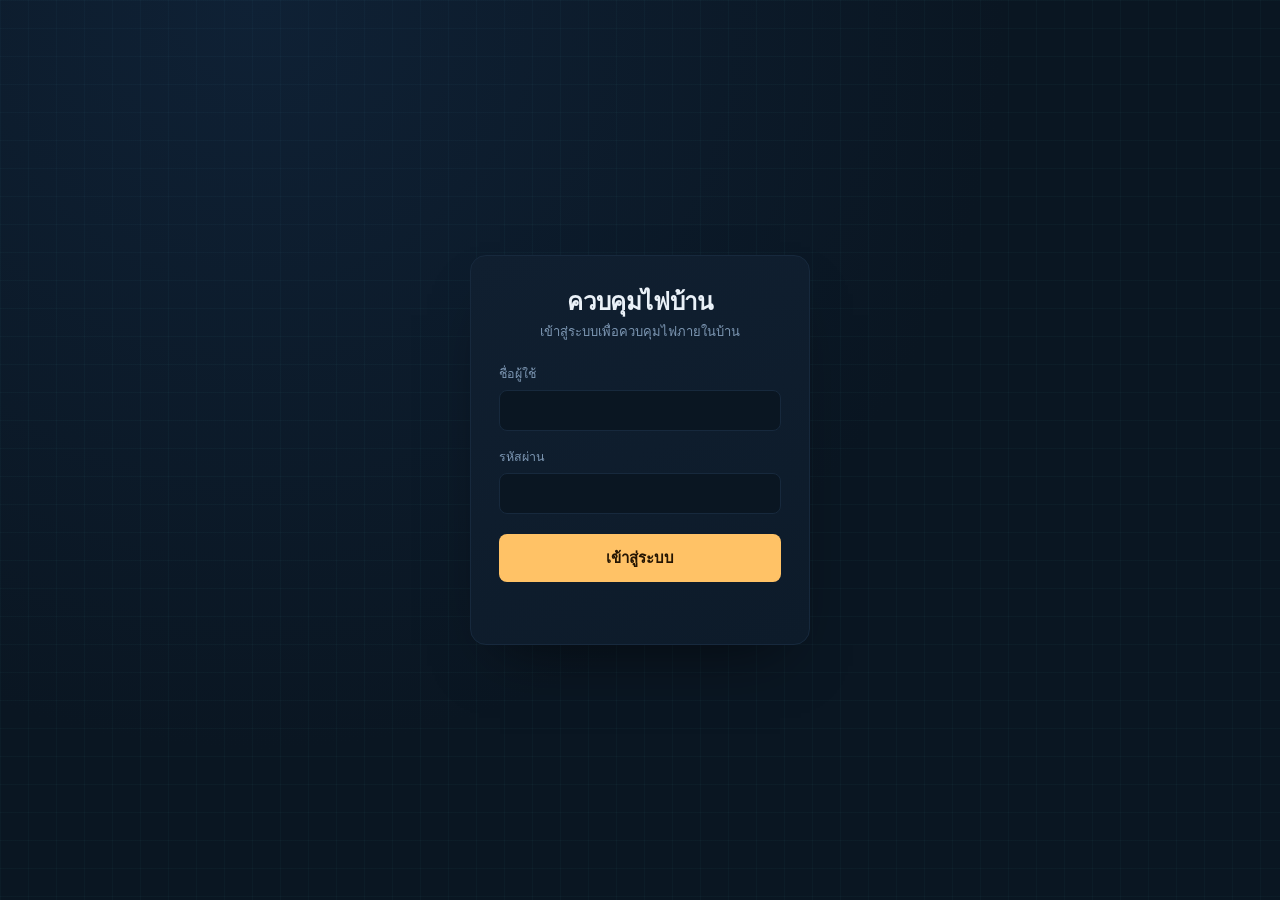
<file: index.html>
<!DOCTYPE html>
<html lang="th">
<head>
<meta charset="UTF-8">
<meta name="viewport" content="width=device-width, initial-scale=1.0">
<title>ควบคุมไฟบ้านจำลอง</title>
<link rel="stylesheet" href="style.css">
</head>
<body>
  <div class="grain"></div>
  <div class="wrap">
    <header>
      <div>
        <!-- <p class="eyebrow">feufuhfuuhfhf</p> -->
        <h1>ควบคุมไฟบ้าน</h1>
      </div>
      <div class="user-box">
        <span class="user-name" id="userName"></span>
        <a href="admin.html" id="adminLink" class="admin-link" style="display:none;">แผงแอดมิน</a>
        <button id="logoutBtn" class="logout-btn">ออกจากระบบ</button>
      </div>
    </header>

    <div class="layout">
      <div class="plan-card">
        <img src="floorplan.png" alt="ผังห้อง">
        <button class="hotspot" data-key="light1" style="top: 9.1%; left: 38.1%;">
          <svg viewBox="0 0 24 24"><path class="bulb-fill" d="M12 2a7 7 0 0 0-4 12.7V17a1 1 0 0 0 1 1h6a1 1 0 0 0 1-1v-2.3A7 7 0 0 0 12 2zm-2 18a1 1 0 0 0 1 1h2a1 1 0 0 0 1-1v-1H10v1z"/></svg>
          <span class="tag">ไฟ 1</span>
        </button>
        <button class="hotspot" data-key="light2" style="top: 16.2%; left: 76.7%;">
          <svg viewBox="0 0 24 24"><path class="bulb-fill" d="M12 2a7 7 0 0 0-4 12.7V17a1 1 0 0 0 1 1h6a1 1 0 0 0 1-1v-2.3A7 7 0 0 0 12 2zm-2 18a1 1 0 0 0 1 1h2a1 1 0 0 0 1-1v-1H10v1z"/></svg>
          <span class="tag">ไฟ 2</span>
        </button>
        <button class="hotspot" data-key="light3" style="top: 36.0%; left: 40.8%;">
          <svg viewBox="0 0 24 24"><path class="bulb-fill" d="M12 2a7 7 0 0 0-4 12.7V17a1 1 0 0 0 1 1h6a1 1 0 0 0 1-1v-2.3A7 7 0 0 0 12 2zm-2 18a1 1 0 0 0 1 1h2a1 1 0 0 0 1-1v-1H10v1z"/></svg>
          <span class="tag">ไฟ 3</span>
        </button>
        <button class="hotspot" data-key="light4" style="top: 72.8%; left: 40.8%;">
          <svg viewBox="0 0 24 24"><path class="bulb-fill" d="M12 2a7 7 0 0 0-4 12.7V17a1 1 0 0 0 1 1h6a1 1 0 0 0 1-1v-2.3A7 7 0 0 0 12 2zm-2 18a1 1 0 0 0 1 1h2a1 1 0 0 0 1-1v-1H10v1z"/></svg>
          <span class="tag">ไฟ 4</span>
        </button>
      </div>

      <div class="controls-col">
        <div class="stats-card">
          <div class="stats-row">
            <span class="stats-time" id="clockTime">--:--:--</span>
            <span class="stats-date" id="clockDate">-</span>
          </div>
          <div class="stats-divider"></div>
          <div class="stats-row stats-row-bottom">
            <div class="stats-status">
              <span class="dot live" id="statusDot"></span>
              <span id="statusText">เชื่อมต่อแล้ว</span>
            </div>
            <div class="stats-oncount">เปิดอยู่ <strong id="onCount">0/4</strong></div>
          </div>
        </div>

        <div class="all-buttons">
          <button class="all-btn on-btn" id="allOnBtn">เปิดทั้งหมด</button>
          <button class="all-btn off-btn" id="allOffBtn">ปิดทั้งหมด</button>
        </div>
        <div class="legend" id="legend">
          <div class="legend-item" data-key="light1"><span class="swatch"></span><div class="info"><div class="name">ไฟ 1</div><div class="state">ปิด</div></div></div>
          <div class="legend-item" data-key="light2"><span class="swatch"></span><div class="info"><div class="name">ไฟ 2</div><div class="state">ปิด</div></div></div>
          <div class="legend-item" data-key="light3"><span class="swatch"></span><div class="info"><div class="name">ไฟ 3</div><div class="state">ปิด</div></div></div>
          <div class="legend-item" data-key="light4"><span class="swatch"></span><div class="info"><div class="name">ไฟ 4</div><div class="state">ปิด</div></div></div>
        </div>
      </div>
    </div>

   
  </div>

<script src="config.js"></script>
<script src="auth.js"></script>
<script src="script.js"></script>
</body>
</html>
</file>
<file: style.css>
:root {
    --ink: #0a1622;
    --panel: #101f30;
    --panel-2: #0d1b2a;
    --line: #24405e;
    --line-soft: #17293d;
    --paper: #eaf1f8;
    --dim: #7d97b3;
    --amber: #ffc266;
    --amber-deep: #ff9d3d;
    --amber-glow: rgba(255, 194, 102, 0.5);
    --off: #3a5271;
    --accent: #5ec8d8;
  }

  * { box-sizing: border-box; }

  html, body {
    margin: 0;
    background: radial-gradient(circle at 20% 0%, #0f2135 0%, var(--ink) 55%);
    color: var(--paper);
    font-family: "Sarabun", -apple-system, BlinkMacSystemFont, "Segoe UI", sans-serif;
    min-height: 100%;
  }

  .grain {
    position: fixed;
    inset: 0;
    pointer-events: none;
    background-image:
      linear-gradient(rgba(94, 200, 216, 0.035) 1px, transparent 1px),
      linear-gradient(90deg, rgba(94, 200, 216, 0.035) 1px, transparent 1px);
    background-size: 28px 28px;
  }

  .wrap {
    position: relative;
    max-width: 920px;
    margin: 0 auto;
    padding: 36px 22px 70px;
  }

  header {
    display: flex;
    justify-content: space-between;
    align-items: flex-end;
    gap: 16px;
    margin-bottom: 22px;
    flex-wrap: wrap;
  }

  .layout {
    display: grid;
    grid-template-columns: minmax(0, 380px) minmax(240px, 300px);
    gap: 22px;
    align-items: start;
  }

  @media (max-width: 700px) {
    .layout {
      grid-template-columns: 1fr;
    }
  }

  /* ---------- Header user box (login name / admin link / logout) ---------- */

  .user-box {
    display: flex;
    align-items: center;
    gap: 12px;
    flex-wrap: wrap;
  }

  .user-name {
    font-size: 13px;
    color: var(--dim);
  }

  .user-name strong { color: var(--paper); }

  .admin-link {
    font-size: 13px;
    color: var(--accent);
    text-decoration: none;
    border: 1px solid var(--line-soft);
    padding: 8px 12px;
    border-radius: 8px;
    transition: border-color 0.2s ease;
  }

  .admin-link:hover { border-color: var(--line); }

  .logout-btn {
    font-size: 13px;
    font-weight: 600;
    color: var(--dim);
    background: transparent;
    border: 1px solid var(--line-soft);
    padding: 8px 12px;
    border-radius: 8px;
    cursor: pointer;
    transition: border-color 0.2s ease, color 0.2s ease;
  }

  .logout-btn:hover { border-color: var(--line); color: var(--paper); }

  @media (max-width: 700px) {
    header { flex-direction: column; align-items: stretch; }
    .user-box { justify-content: space-between; }
  }

  /* ---------- Login page ---------- */

  .login-body { min-height: 100vh; }

  .login-wrap {
    position: relative;
    min-height: 100vh;
    display: flex;
    align-items: center;
    justify-content: center;
    padding: 24px;
  }

  .login-card {
    width: 100%;
    max-width: 340px;
    background: linear-gradient(155deg, var(--panel), var(--panel-2));
    border: 1px solid var(--line-soft);
    border-radius: 16px;
    padding: 32px 28px;
    box-shadow: 0 30px 60px -30px rgba(0,0,0,0.6);
  }

  .login-card h1 {
    font-size: 24px;
    text-align: center;
    margin-bottom: 6px;
  }

  .login-sub {
    text-align: center;
    font-size: 13px;
    color: var(--dim);
    margin: 0 0 22px;
  }

  .field {
    display: block;
    margin-bottom: 16px;
  }

  .field span {
    display: block;
    font-size: 12.5px;
    color: var(--dim);
    margin-bottom: 6px;
  }

  .field input,
  .field select {
    width: 100%;
    background: var(--ink);
    border: 1px solid var(--line-soft);
    color: var(--paper);
    font-size: 15px;
    padding: 11px 12px;
    border-radius: 8px;
    font-family: inherit;
    transition: border-color 0.2s ease;
  }

  .field input:focus,
  .field select:focus {
    outline: none;
    border-color: var(--accent);
  }

  .login-btn {
    width: 100%;
    background: var(--amber);
    color: #241503;
    font-size: 15px;
    font-weight: 700;
    border: none;
    padding: 12px;
    border-radius: 8px;
    cursor: pointer;
    margin-top: 4px;
    transition: filter 0.2s ease;
  }

  .login-btn:hover { filter: brightness(1.05); }

  .login-msg {
    min-height: 18px;
    font-size: 12.5px;
    color: var(--dim);
    margin: 12px 0 0;
    text-align: center;
  }

  .login-msg.error { color: #ff8e8e; }

  /* ---------- Admin page ---------- */

  .admin-layout {
    display: grid;
    grid-template-columns: 1fr 1fr;
    gap: 18px;
  }

  @media (max-width: 700px) {
    .admin-layout { grid-template-columns: 1fr; }
  }

  .admin-card {
    background: linear-gradient(155deg, var(--panel), var(--panel-2));
    border: 1px solid var(--line-soft);
    border-radius: 14px;
    padding: 22px;
  }

  .admin-card:first-child {
    grid-column: 1 / -1;
  }

  .admin-card h2 {
    font-size: 15px;
    margin: 0 0 16px;
    font-weight: 700;
  }

  .admin-form .login-msg { text-align: left; }

  .user-list {
    display: flex;
    flex-direction: column;
    gap: 8px;
    max-height: 280px;
    overflow-y: auto;
  }

  .user-row {
    display: flex;
    align-items: center;
    justify-content: space-between;
    background: var(--ink);
    border: 1px solid var(--line-soft);
    border-radius: 8px;
    padding: 10px 14px;
    font-size: 14px;
  }

  .user-row-role {
    font-size: 12px;
    padding: 3px 9px;
    border-radius: 20px;
    border: 1px solid var(--line-soft);
    color: var(--dim);
  }

  .user-row-role.role-admin {
    color: var(--amber);
    border-color: var(--amber-deep);
  }

  .user-row-actions {
    display: flex;
    align-items: center;
    gap: 10px;
  }

  .del-btn {
    display: flex;
    align-items: center;
    justify-content: center;
    width: 36px;
    height: 36px;
    padding: 0;
    color: var(--dim);
    background: var(--panel);
    border: 1px solid var(--line-soft);
    border-radius: 50%;
    cursor: pointer;
    transition: color 0.2s ease, background 0.2s ease, border-color 0.2s ease;
  }

  .del-btn svg { width: 17px; height: 17px; fill: currentColor; }

  .del-btn:hover,
  .del-btn:focus-visible {
    color: #ff8e8e;
    background: rgba(255, 142, 142, 0.1);
    border-color: #ff8e8e;
    outline: none;
  }

  .del-btn:active { transform: scale(0.94); }
  .del-btn:disabled { opacity: 0.5; cursor: default; }

  .dim-text { color: var(--dim); font-size: 13.5px; }

  .controls-col {
    display: flex;
    flex-direction: column;
    gap: 14px;
  }

  .all-buttons {
    display: grid;
    grid-template-columns: 1fr 1fr;
    gap: 10px;
  }

  .all-btn {
    border: 1px solid var(--line-soft);
    background: var(--panel);
    color: var(--paper);
    font-size: 13.5px;
    font-weight: 600;
    padding: 12px 10px;
    border-radius: 10px;
    cursor: pointer;
    transition: border-color 0.2s ease, background 0.2s ease;
  }

  .all-btn:hover { border-color: var(--line); }

  .all-btn.on-btn { color: var(--amber); }
  .all-btn.off-btn { color: var(--dim); }

  .stats-card {
    background: linear-gradient(155deg, var(--panel), var(--panel-2));
    border: 1px solid var(--line-soft);
    border-radius: 12px;
    padding: 16px 18px;
  }

  .stats-row {
    display: flex;
    align-items: baseline;
    justify-content: space-between;
  }

  .stats-time {
    font-size: 26px;
    font-weight: 700;
    letter-spacing: -0.01em;
    font-variant-numeric: tabular-nums;
    color: var(--paper);
  }

  .stats-date {
    font-size: 12.5px;
    color: var(--dim);
  }

  .stats-divider {
    height: 1px;
    background: var(--line-soft);
    margin: 12px 0;
  }

  .stats-row-bottom {
    align-items: center;
  }

  .stats-status {
    display: flex;
    align-items: center;
    gap: 7px;
    font-size: 12.5px;
    color: var(--dim);
  }

  .stats-oncount {
    font-size: 12.5px;
    color: var(--dim);
  }

  .stats-oncount strong {
    color: var(--amber);
    font-weight: 700;
    font-size: 14px;
  }

  .eyebrow {
    font-size: 12.5px;
    color: var(--accent);
    letter-spacing: 0.04em;
    margin: 0 0 8px;
    font-weight: 600;
  }

  h1 {
    font-size: 30px;
    font-weight: 700;
    margin: 0;
    letter-spacing: -0.015em;
    line-height: 1.15;
  }

  .summary {
    text-align: right;
    font-size: 13px;
    color: var(--dim);
  }

  .summary strong {
    display: block;
    font-size: 26px;
    color: var(--amber);
    font-weight: 700;
    line-height: 1.2;
  }

  .plan-card {
    position: relative;
    border-radius: 18px;
    overflow: hidden;
    border: 1px solid var(--line);
    background: #f4f7fa;
    box-shadow: 0 30px 60px -30px rgba(0,0,0,0.6), 0 0 0 1px rgba(94,200,216,0.06);
  }

  .plan-card img {
    display: block;
    width: 100%;
    height: auto;
    filter: saturate(0.9);
  }

  .plan-card::after {
    content: "";
    position: absolute;
    inset: 0;
    pointer-events: none;
    box-shadow: inset 0 0 40px rgba(10, 22, 34, 0.18);
  }

  .hotspot {
    position: absolute;
    transform: translate(-50%, -50%);
    width: 44px;
    height: 44px;
    border-radius: 50%;
    cursor: pointer;
    display: flex;
    align-items: center;
    justify-content: center;
    background: rgba(10, 22, 34, 0.88);
    border: 2px solid var(--off);
    transition: border-color 0.3s ease, box-shadow 0.3s ease, transform 0.15s ease;
    padding: 0;
  }

  .hotspot:hover { transform: translate(-50%, -50%) scale(1.08); }
  .hotspot:active { transform: translate(-50%, -50%) scale(0.96); }

  .hotspot svg { width: 21px; height: 21px; }

  .hotspot .bulb-fill { fill: var(--off); transition: fill 0.3s ease; }

  .hotspot.on {
    border-color: var(--amber);
    box-shadow: 0 0 0 7px var(--amber-glow), 0 0 24px 4px var(--amber-glow);
    animation: pulse 2.6s ease-in-out infinite;
  }

  .hotspot.on .bulb-fill { fill: var(--amber); }

  @keyframes pulse {
    0%, 100% { box-shadow: 0 0 0 7px var(--amber-glow), 0 0 20px 2px var(--amber-glow); }
    50% { box-shadow: 0 0 0 9px var(--amber-glow), 0 0 30px 6px var(--amber-glow); }
  }

  .hotspot .tag {
    position: absolute;
    top: 100%;
    margin-top: 7px;
    font-size: 11px;
    color: var(--paper);
    white-space: nowrap;
    background: rgba(10, 22, 34, 0.92);
    border: 1px solid var(--line);
    padding: 2px 8px;
    border-radius: 20px;
  }

  .legend {
    display: grid;
    grid-template-columns: 1fr;
    gap: 10px;
  }

  .legend-item {
    display: flex;
    align-items: center;
    gap: 12px;
    background: linear-gradient(180deg, var(--panel), var(--panel-2));
    border: 1px solid var(--line-soft);
    border-radius: 12px;
    padding: 14px 16px;
    cursor: pointer;
    transition: border-color 0.25s ease;
  }

  .legend-item:hover { border-color: var(--line); }

  .legend-item .swatch {
    width: 10px;
    height: 10px;
    border-radius: 50%;
    background: var(--off);
    flex-shrink: 0;
    transition: background 0.3s ease, box-shadow 0.3s ease;
  }

  .legend-item.on .swatch {
    background: var(--amber);
    box-shadow: 0 0 8px var(--amber-glow);
  }

  .legend-item .info { flex: 1; }
  .legend-item .name { font-size: 14.5px; font-weight: 600; }
  .legend-item .state { font-size: 12px; color: var(--dim); margin-top: 1px; }
  .legend-item.on .state { color: var(--amber-deep); }

  .note {
    margin-top: 28px;
    font-size: 12.5px;
    color: var(--dim);
    line-height: 1.7;
    border-top: 1px dashed var(--line-soft);
    padding-top: 16px;
  }

  .note b { color: var(--paper); }
</file>
